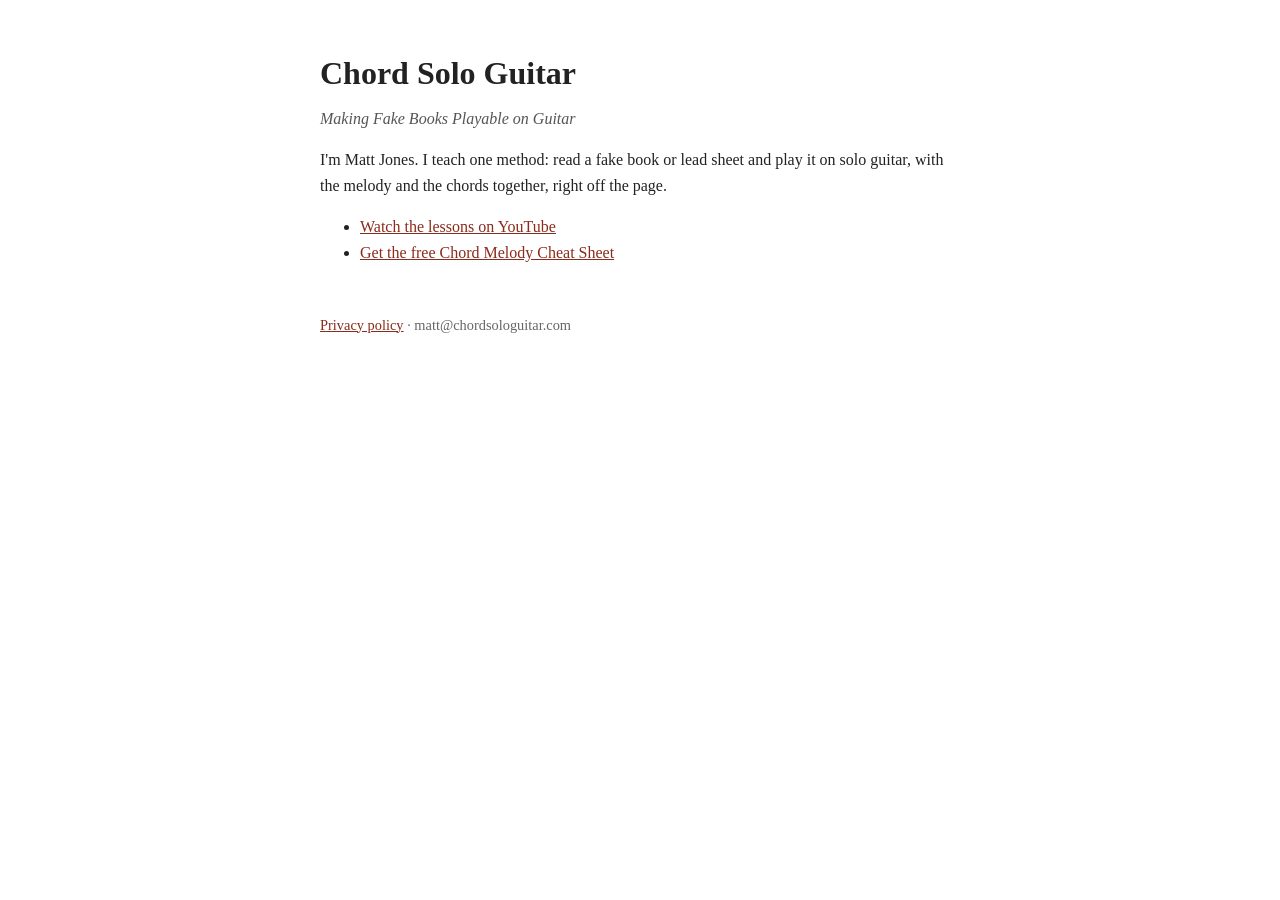
<file: index.html>
<!doctype html><html lang="en"><head><meta charset="utf-8"><meta name="viewport" content="width=device-width,initial-scale=1">
<title>Chord Solo Guitar</title><link rel="stylesheet" href="/style.css"></head><body>
<h1>Chord Solo Guitar</h1><p class="tag">Making Fake Books Playable on Guitar</p>
<p>I'm Matt Jones. I teach one method: read a fake book or lead sheet and play it on solo guitar, with the melody and the chords together, right off the page.</p>
<ul>
<li><a href="https://www.youtube.com/@chordsologuitar1970">Watch the lessons on YouTube</a></li>
<li><a href="https://chord-solo-guitar.kit.com/cb0f1dcf7b">Get the free Chord Melody Cheat Sheet</a></li>
</ul>
<footer><a href="/privacy/">Privacy policy</a> · matt@chordsologuitar.com</footer>
</body></html>
</file>
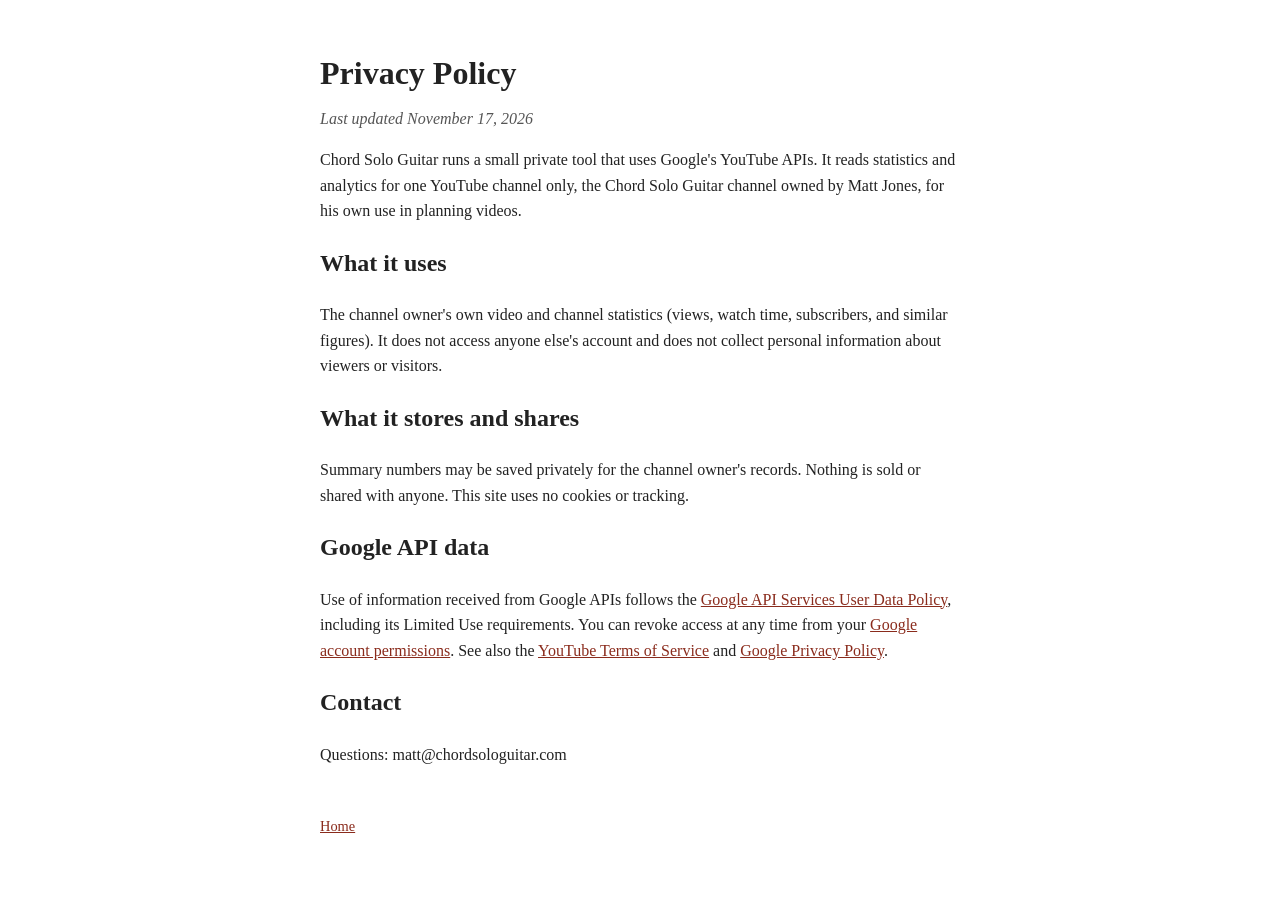
<file: privacy/index.html>
<!doctype html><html lang="en"><head><meta charset="utf-8"><meta name="viewport" content="width=device-width,initial-scale=1">
<title>Privacy Policy | Chord Solo Guitar</title><link rel="stylesheet" href="/style.css"></head><body>
<h1>Privacy Policy</h1><p class="tag">Last updated November 17, 2026</p>
<p>Chord Solo Guitar runs a small private tool that uses Google's YouTube APIs. It reads statistics and analytics for one YouTube channel only, the Chord Solo Guitar channel owned by Matt Jones, for his own use in planning videos.</p>
<h2>What it uses</h2><p>The channel owner's own video and channel statistics (views, watch time, subscribers, and similar figures). It does not access anyone else's account and does not collect personal information about viewers or visitors.</p>
<h2>What it stores and shares</h2><p>Summary numbers may be saved privately for the channel owner's records. Nothing is sold or shared with anyone. This site uses no cookies or tracking.</p>
<h2>Google API data</h2><p>Use of information received from Google APIs follows the <a href="https://developers.google.com/terms/api-services-user-data-policy">Google API Services User Data Policy</a>, including its Limited Use requirements. You can revoke access at any time from your <a href="https://myaccount.google.com/permissions">Google account permissions</a>. See also the <a href="https://www.youtube.com/t/terms">YouTube Terms of Service</a> and <a href="https://policies.google.com/privacy">Google Privacy Policy</a>.</p>
<h2>Contact</h2><p>Questions: matt@chordsologuitar.com</p>
<footer><a href="/">Home</a></footer>
</body></html>
</file>
<file: style.css>
body{font-family:Georgia,serif;max-width:640px;margin:48px auto;padding:0 20px;line-height:1.6;color:#222}
h1{font-size:2rem;margin-bottom:.2em}p.tag{color:#555;font-style:italic;margin-top:0}
a{color:#8a2b1c}footer{margin-top:48px;font-size:.9rem;color:#666}
</file>
